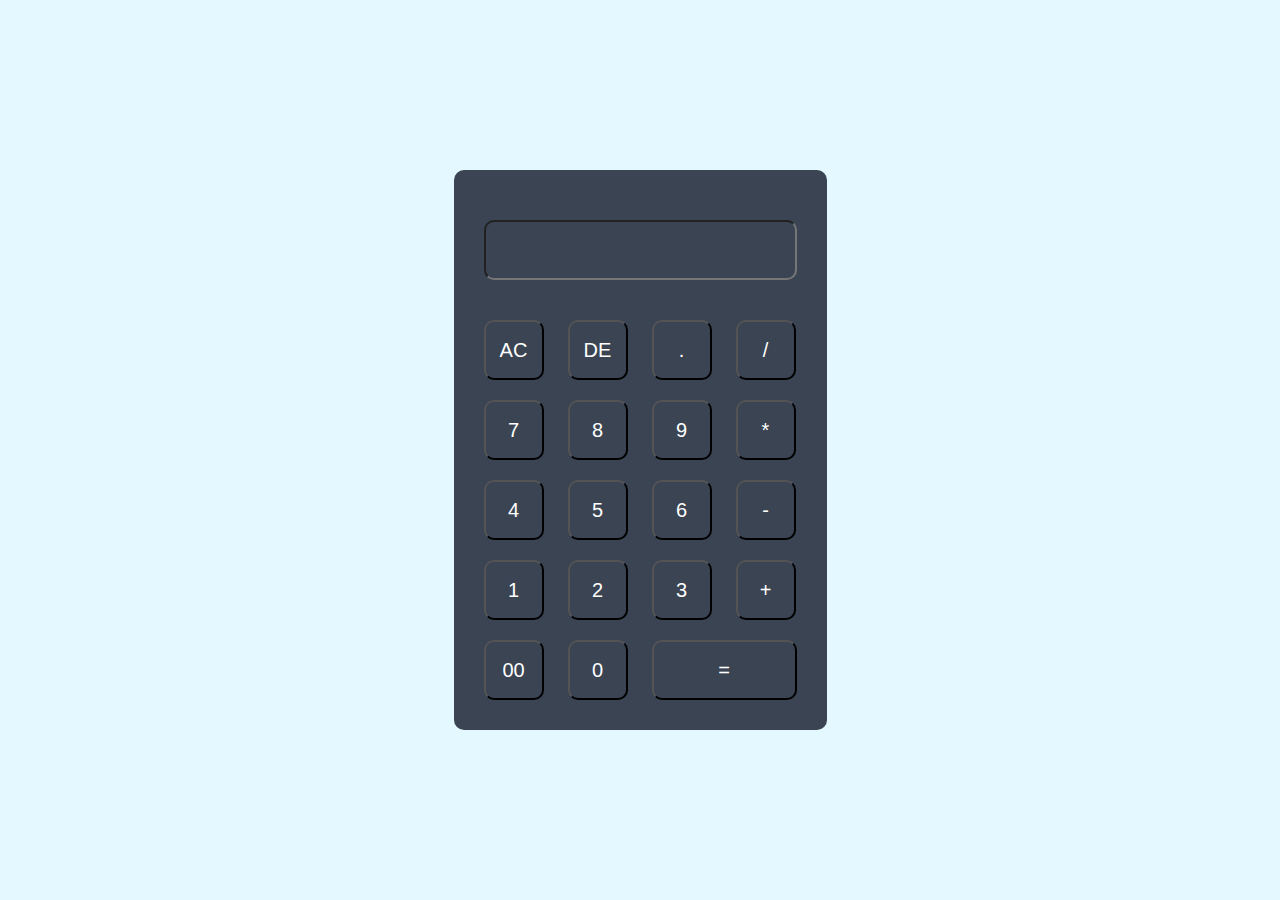
<file: cal1.html>
<!DOCTYPE html>
<html lang="en">
  <head>
    <meta charset="UTF-8" />
    <meta http-equiv="X-UA-Compatible" content="IE=edge" />
    <meta name="viewport" content="width=device-width, initial-scale=1.0" />
    <title>Document</title>
    <link rel="stylesheet" href="cal1.css" />
  </head>
  <body>
    <div class="container">
      <div class="calculator">
        <form>
          <div class="display">
            <input type="text" name="display" />
          </div>
          <div>
            <input type="button" value="AC" />
            <input type="button" value="DE" />
            <input type="button" value="." />
            <input type="button" value="/" />
          </div>
          <div>
            <input type="button" value="7" />
            <input type="button" value="8" />
            <input type="button" value="9" />
            <input type="button" value="*" />
          </div>
          <div>
            <input type="button" value="4" />
            <input type="button" value="5" />
            <input type="button" value="6" />
            <input type="button" value="-" />
          </div>
          <div>
            <input type="button" value="1" />
            <input type="button" value="2" />
            <input type="button" value="3" />
            <input type="button" value="+" />
          </div>
          <div>
            <input type="button" value="00" />
            <input type="button" value="0" />
            <input type="button" value="=" class="equal" />
          </div>
        </form>
      </div>
    </div>
  </body>
</html>
</file>
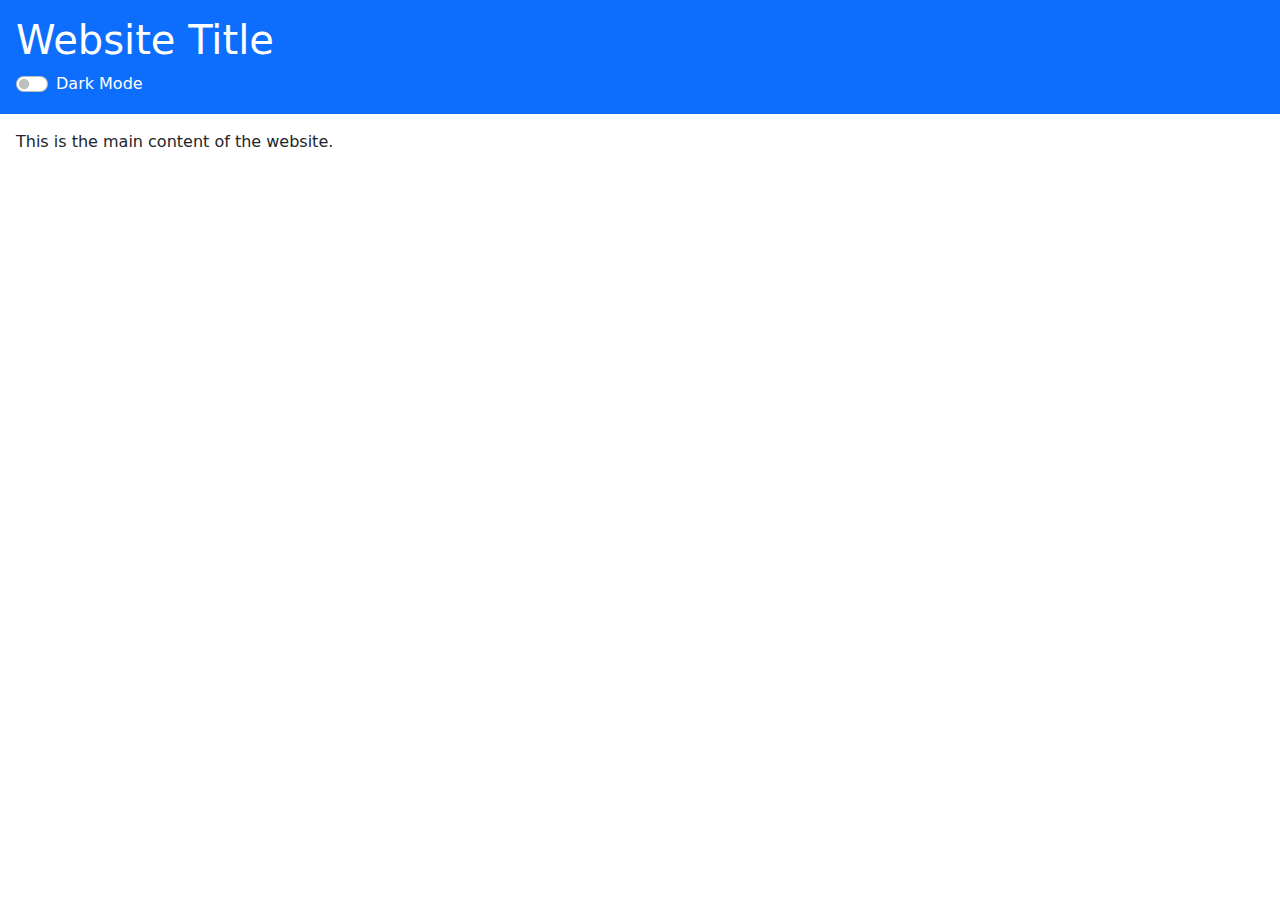
<file: darkmode.html>
<!DOCTYPE html>
<html lang="en">
  <head>
    <meta charset="UTF-8" />
    <meta name="viewport" content="width=device-width, initial-scale=1.0" />
    <link rel="stylesheet" href="bootstrap-5.0.2-dist/css/bootstrap.min.css" />
    <link rel="stylesheet" href="new.css" />
    <title>Light and Dark Mode</title>
  </head>
  <body>
    <header class="bg-primary text-white p-3">
      <h1>Website Title</h1>
      <div class="form-check form-switch">
        <input class="form-check-input" type="checkbox" id="mode-toggle" />
        <label class="form-check-label" for="mode-toggle">Dark Mode</label>
      </div>
    </header>
    <main class="p-3">
      <p>This is the main content of the website.</p>
    </main>

    <script src="bootstrap-5.0.2-dist/js/bootstrap.bundle.js"></script>
    <script src="new.js"></script>
  </body>
</html>
</file>
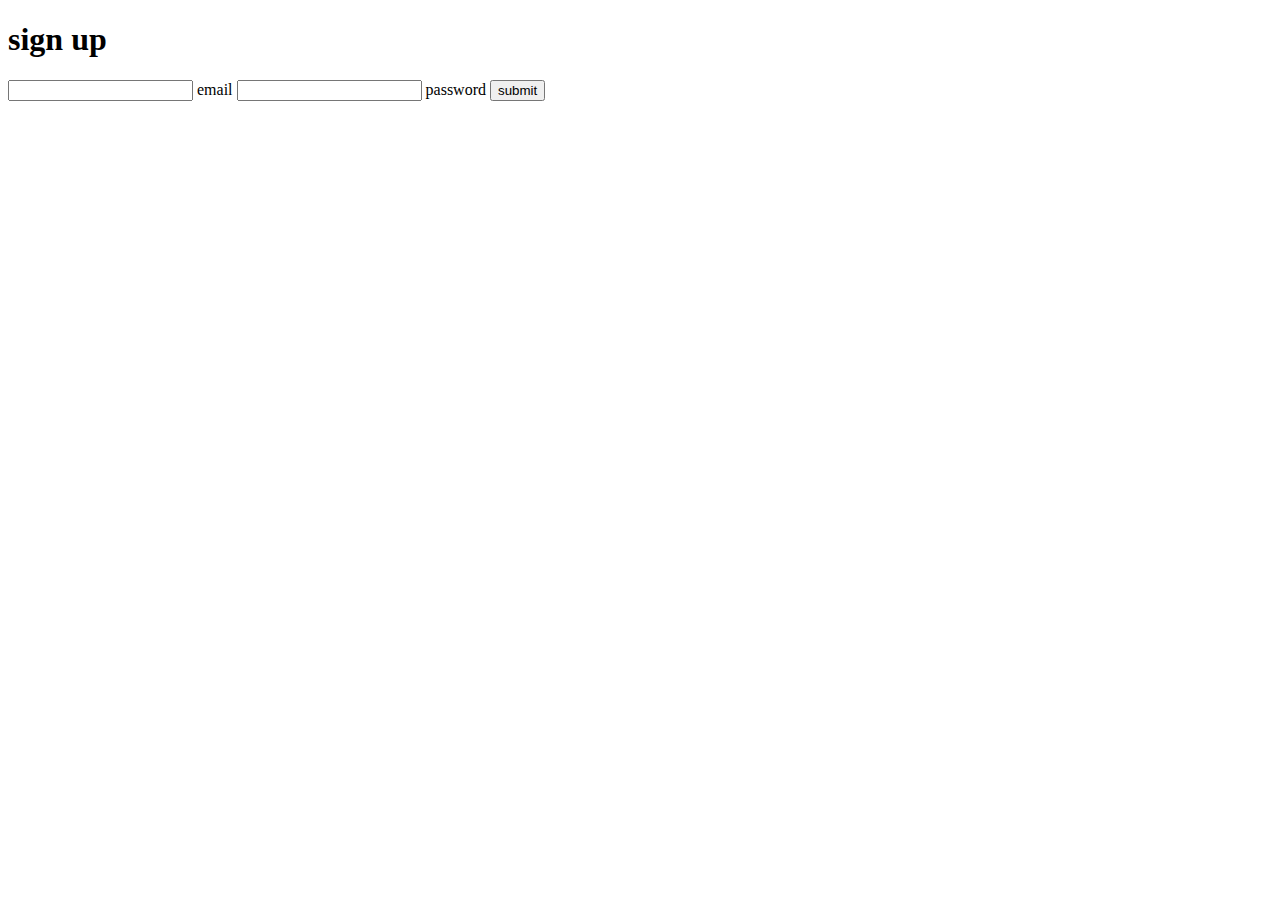
<file: index1.html>
<!DOCTYPE html>
<html lang="en">
  <head>
    <meta charset="UTF-8" />
    <meta http-equiv="X-UA-Compatible" content="IE=edge" />
    <meta name="viewport" content="width=`, initial-scale=1.0" />
    <title>Document</title>
    <script defer src="script.js"></script>
  </head>
  <body>
    <form id="form">
      <h1>sign up</h1>
      <input type="email" id="email" name="email" />
      <label for="">email</label>
      <input type="password" id="password" />
      <label for="">password</label>
      <button id="button">submit</button>
    </form>
  </body>
</html>
</file>
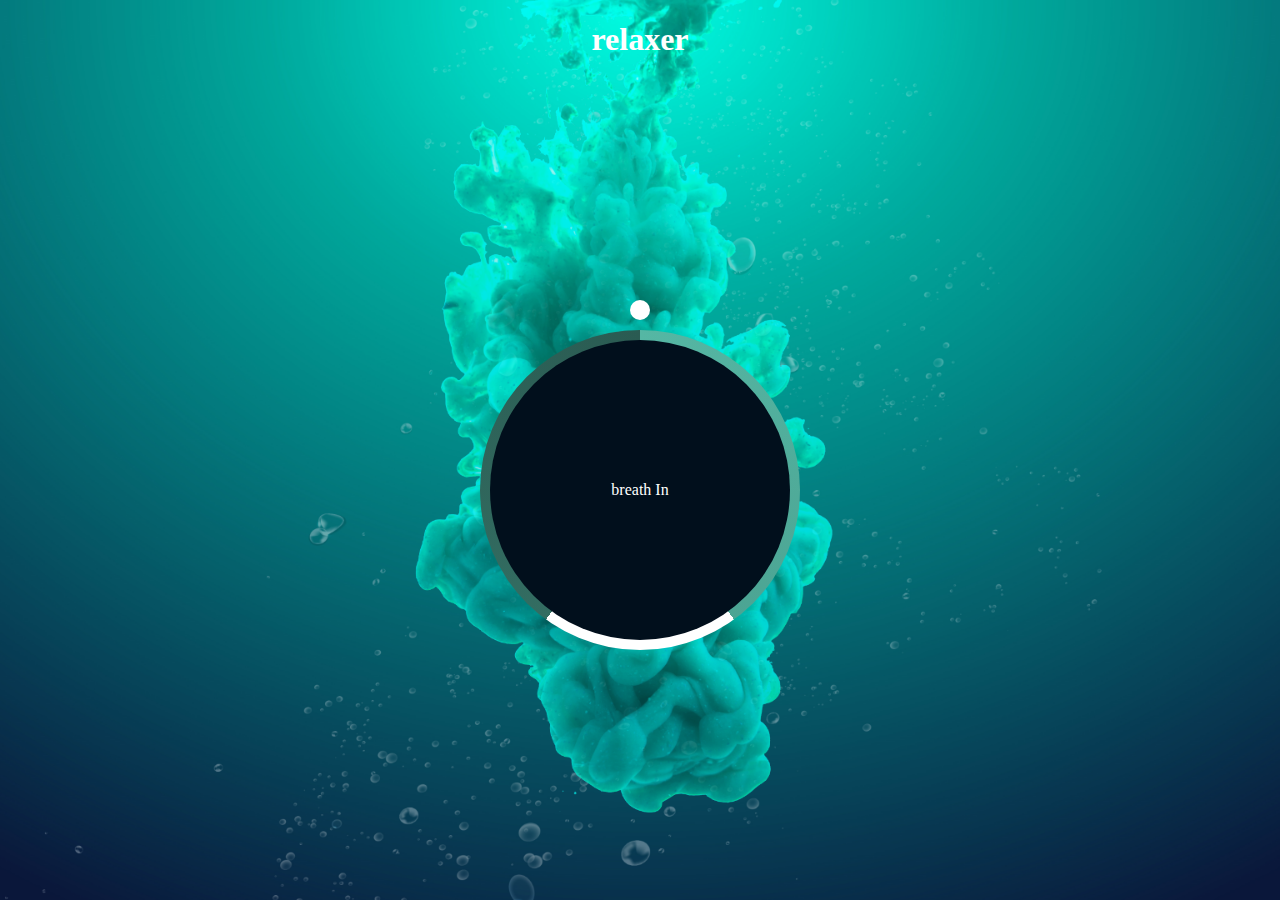
<file: relaxer.html>
<!DOCTYPE html>
<html lang="en">
  <head>
    <meta charset="UTF-8" />
    <meta http-equiv="X-UA-Compatible" content="IE=edge" />
    <meta name="viewport" content="width=device-width, initial-scale=1.0" />
    <title>Document</title>
    <link rel="stylesheet" href="relaxer.css" />
    <script defer src="relaxer.js"></script>
  </head>
  <body>
    <h1>relaxer</h1>

    <div class="container" id="container">
      <div class="circle"></div>

      <p id="text"></p>

      <div class="pointer-container">
        <span class="pointer"></span>
      </div>

      <div class="gradient-circle"></div>
    </div>
  </body>
</html>
</file>
<file: cal1.css>
* {
  margin: 0;
  padding: 0;
  box-sizing: border-box;
}
.container {
  width: 100%;
  height: 100vh;
  background: #e3f9ff;
  display: flex;
  align-items: center;
  justify-content: center;
}
.calculator {
  background: #3a4452;
  padding: 20px;
  border-radius: 10px;
}
.calculator form input {
  border: 1;
  outline: 0;
  width: 60px;
  height: 60px;
  border-radius: 10px;
  box-shadow: -8px -8px 15px rgba(255, 255, 255, 0.1), 5px,
    5px 15px rgba(0, 0, 0, 0.2);
  background: transparent;
  font-size: 20px;
  color: #fff;
  cursor: pointer;
  margin: 10px;
}
form .display {
  display: flex;
  justify-content: flex-end;
  margin: 20px 0;
}
form .display input {
  text-align: right;
  flex: 1;
  font-size: 45px;
  box-shadow: none;
}
form input.equal {
  width: 145px;
}
</file>
<file: new.css>
body {
  transition: background-color 0.3s ease, color 0.3s ease;
}

.dark-mode {
  background-color: black;
  color: #fff;
}
</file>
<file: relaxer.css>
* {
  box-sizing: border-box;
}
body {
  background: #224941 url(background.png) no-repeat center center/cover;
  color: white;
  min-height: 100vh;
  overflow: hidden;
  display: flex;
  flex-direction: column;
  align-items: center;
  margin: 0;
}
.container {
  display: flex;
  align-items: center;
  justify-content: center;
  margin: auto;
  height: 300px;
  width: 300px;
  position: relative;
  transform: scale(1);
}
.circle {
  background: #010f1c;
  height: 100%;
  width: 100%;
  border-radius: 50%;
  position: absolute;
  top: 0;
  left: 0;
  z-index: -1;
}
.gradient-circle {
  background: conic-gradient(
    #55b7a4 0%,
    #4ca493 40%,
    #fff 40%,
    #fff 60%,
    #336d62 60%,
    #2a5b52 100%
  );
  height: 320px;
  width: 320px;
  z-index: -2;
  border-radius: 50%;
  position: absolute;
  top: -10px;
  left: -10px;
}
.pointer {
  background-color: white;
  border-radius: 50%;
  height: 20px;
  width: 20px;
  display: block;
}
.pointer-container {
  position: absolute;
  top: -40px;
  left: 140px;
  width: 20px;
  height: 190px;
  animation: rotate 7.5s linear forwards infinite;
  transform-origin: bottom center;
}

@keyframes rotate {
  from {
    transform: rotate(0deg);
  }

  to {
    transform: rotate(360deg);
  }
}

.container.grow {
  animation: grow 3s linear forwards;
}
@keyframes grow {
  from {
    transform: scale(1);
  }
  to {
    transform: scale(1.4);
  }
}

.container.shrink {
  animation: shrink 3s linear forwards;
}

@keyframes shrink {
  from {
    transform: scale(1.4);
  }
  to {
    transform: scale(1);
  }
}
</file>
